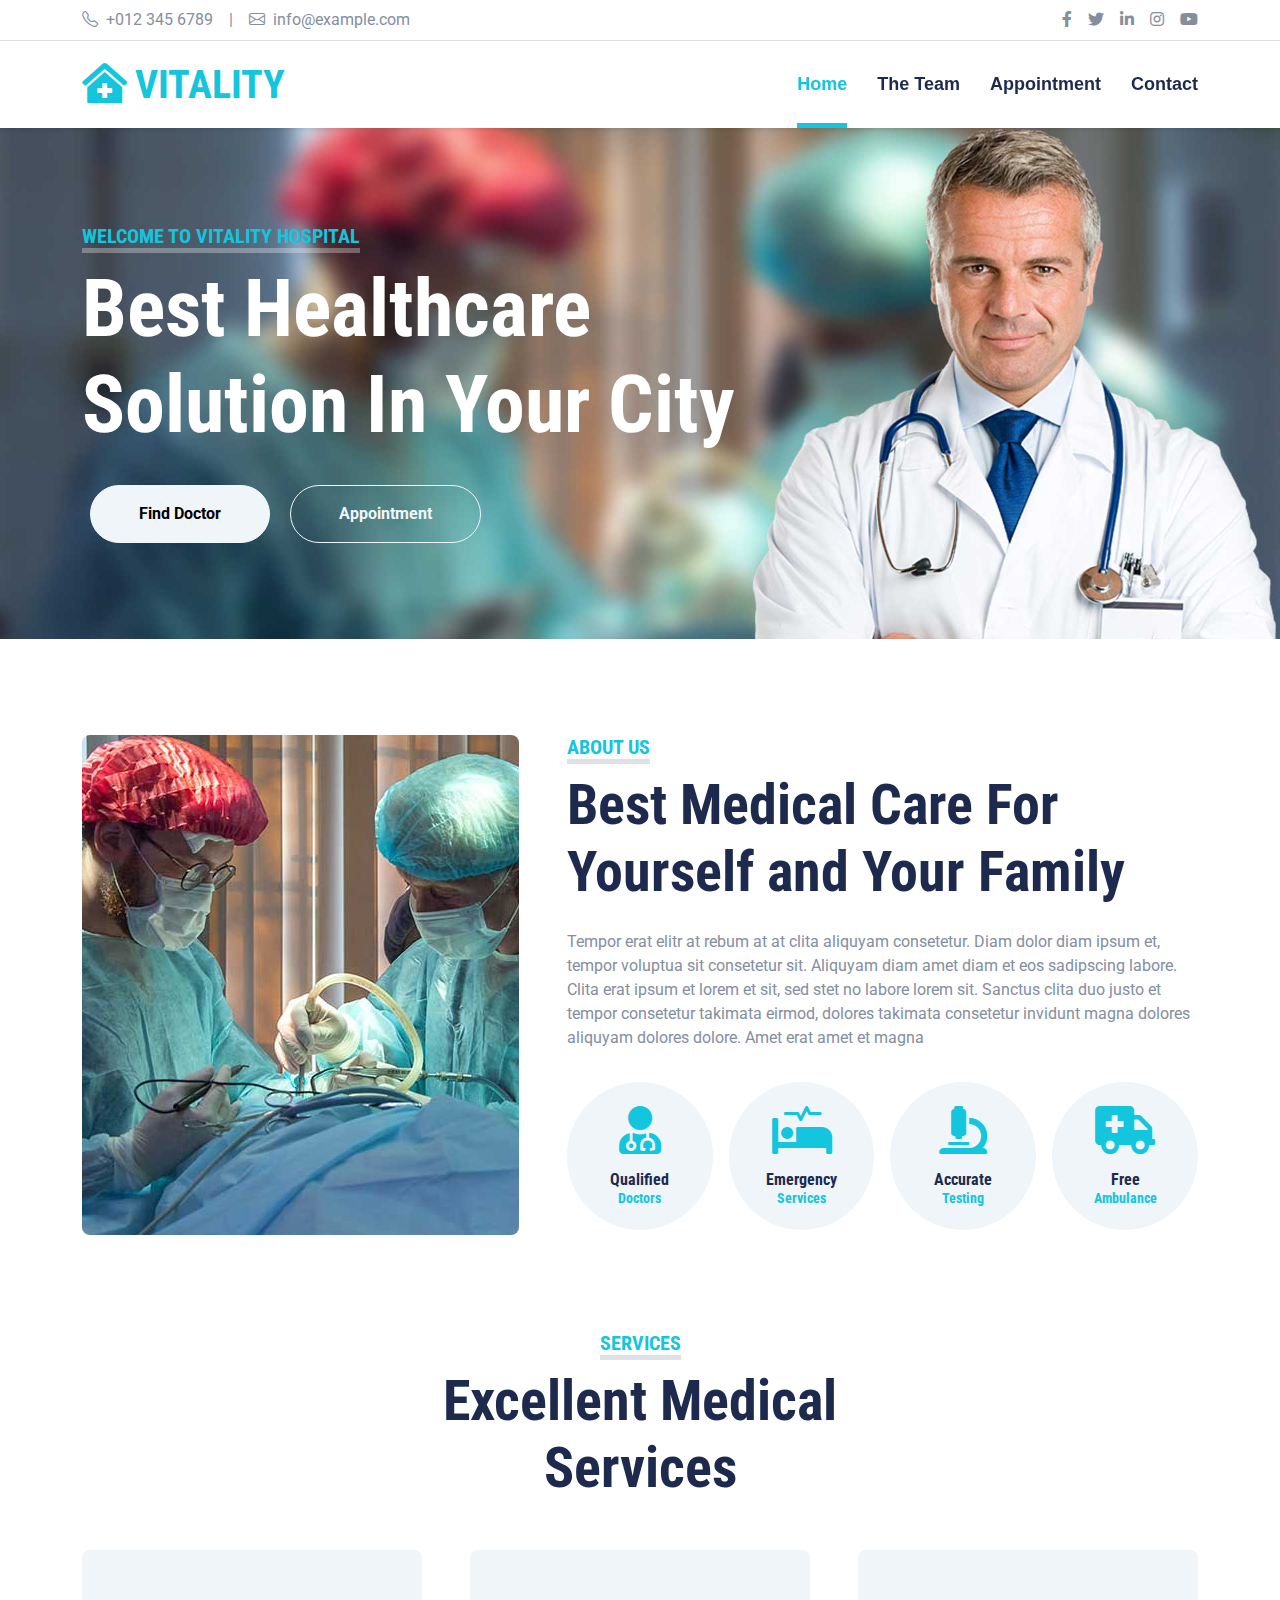
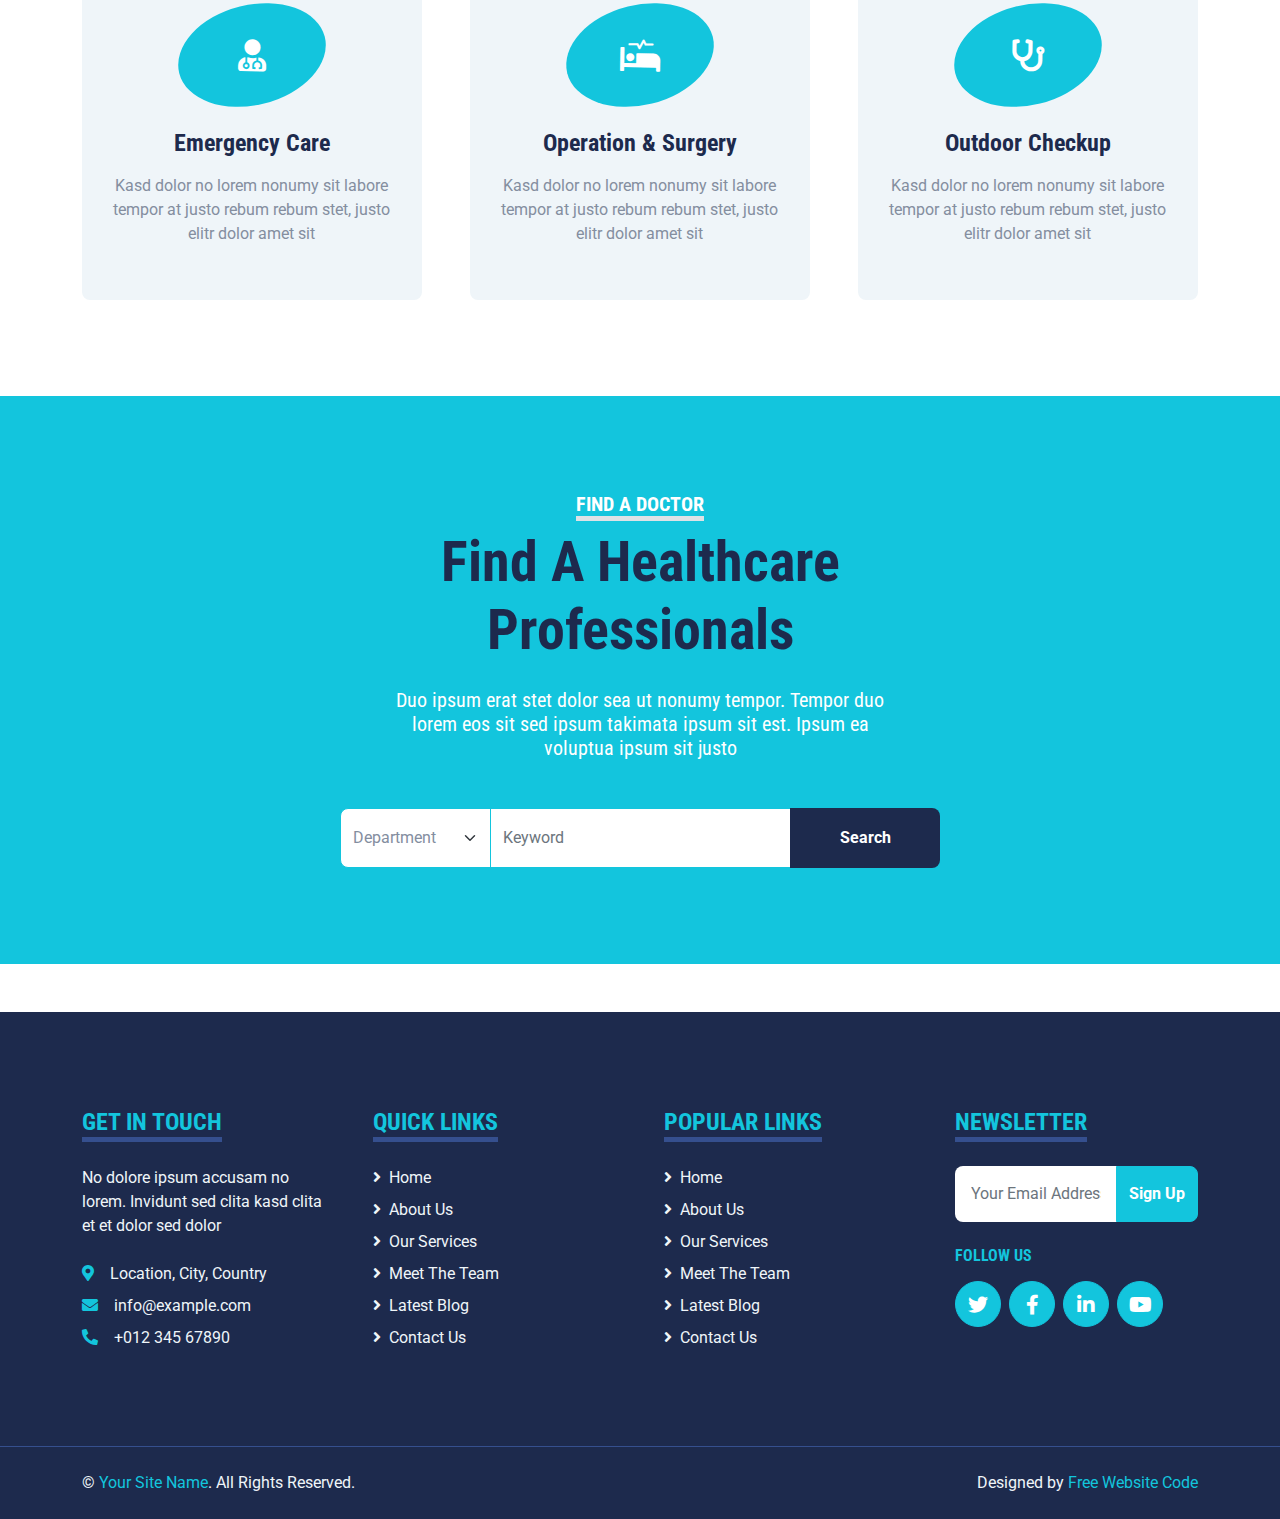
<file: hospital-website-template/index.html>
<!DOCTYPE html>
<html lang="en">

<head>
    <meta charset="utf-8">
    <title>MEDINOVA - Hospital Website Template</title>
    <meta content="width=device-width, initial-scale=1.0" name="viewport">
    <meta content="Free HTML Templates" name="keywords">
    <meta content="Free HTML Templates" name="description">

    <!-- Favicon -->
    <link href="img/favicon.ico" rel="icon">

    <!-- Google Web Fonts -->
    <link rel="preconnect" href="https://fonts.gstatic.com">
    <link href="https://fonts.googleapis.com/css2?family=Roboto+Condensed:wght@400;700&family=Roboto:wght@400;700&display=swap" rel="stylesheet">  

    <!-- Icon Font Stylesheet -->
    <link href="https://cdnjs.cloudflare.com/ajax/libs/font-awesome/5.15.0/css/all.min.css" rel="stylesheet">
    <link href="https://cdn.jsdelivr.net/npm/bootstrap-icons@1.4.1/font/bootstrap-icons.css" rel="stylesheet">

    <!-- Libraries Stylesheet -->
    <link href="lib/owlcarousel/assets/owl.carousel.min.css" rel="stylesheet">
    <link href="lib/tempusdominus/css/tempusdominus-bootstrap-4.min.css" rel="stylesheet" />

    <!-- Customized Bootstrap Stylesheet -->
    <link href="css/bootstrap.min.css" rel="stylesheet">

    <!-- Template Stylesheet -->
    <link href="css/style.css" rel="stylesheet">
</head>

<body>
    <!-- Topbar Start -->
    <div class="container-fluid py-2 border-bottom d-none d-lg-block">
        <div class="container">
            <div class="row">
                <div class="col-md-6 text-center text-lg-start mb-2 mb-lg-0">
                    <div class="d-inline-flex align-items-center">
                        <a class="text-decoration-none text-body pe-3" href=""><i class="bi bi-telephone me-2"></i>+012 345 6789</a>
                        <span class="text-body">|</span>
                        <a class="text-decoration-none text-body px-3" href=""><i class="bi bi-envelope me-2"></i>info@example.com</a>
                    </div>
                </div>
                <div class="col-md-6 text-center text-lg-end">
                    <div class="d-inline-flex align-items-center">
                        <a class="text-body px-2" href="https://facebook.com/freewebsitecode/">
                            <i class="fab fa-facebook-f"></i>
                        </a>
                        <a class="text-body px-2" href="https://freewebsitecode.com/">
                            <i class="fab fa-twitter"></i>
                        </a>
                        <a class="text-body px-2" href="https://freewebsitecode.com/">
                            <i class="fab fa-linkedin-in"></i>
                        </a>
                        <a class="text-body px-2" href="https://freewebsitecode.com/">
                            <i class="fab fa-instagram"></i>
                        </a>
                        <a class="text-body ps-2" href="https://youtube.com/freewebsitecode/">
                            <i class="fab fa-youtube"></i>
                        </a>
                    </div>
                </div>
            </div>
        </div>
    </div>
    <!-- Topbar End -->


    <!-- Navbar Start -->
    <div class="container-fluid sticky-top bg-white shadow-sm">
        <div class="container">
            <nav class="navbar navbar-expand-lg bg-white navbar-light py-3 py-lg-0">
                <a href="index.html" class="navbar-brand">
                    <h1 class="m-0 text-uppercase text-primary"><i class="fa fa-clinic-medical me-2"></i>Vitality</h1>
                </a>
                <button class="navbar-toggler" type="button" data-bs-toggle="collapse" data-bs-target="#navbarCollapse">
                    <span class="navbar-toggler-icon"></span>
                </button>
                <div class="collapse navbar-collapse" id="navbarCollapse">
                    <div class="navbar-nav ms-auto py-0">
                        <a href="index.html" class="nav-item nav-link active">Home</a>
                        <a href="team.html" class="nav-item nav-link">The Team</a>
                        <a href="appointment.html" class="nav-item nav-link">Appointment</a>
                        <a href="contact.html" class="nav-item nav-link">Contact</a>
                    </div>
                </div>
            </nav>
        </div>
    </div>
    <!-- Navbar End -->


    <!-- Hero Start -->
    <div class="container-fluid bg-primary py-5 mb-5 hero-header">
        <div class="container py-5">
            <div class="row justify-content-start">
                <div class="col-lg-8 text-center text-lg-start">
                    <h5 class="d-inline-block text-primary text-uppercase border-bottom border-5" style="border-color: rgba(256, 256, 256, .3) !important;">Welcome To Vitality Hospital</h5>
                    <h1 class="display-1 text-white mb-md-4">Best Healthcare Solution In Your City</h1>
                    <div class="pt-2">
                        <a href="team.html" class="btn btn-light rounded-pill py-md-3 px-md-5 mx-2">Find Doctor</a>
                        <a href="appointment.html" class="btn btn-outline-light rounded-pill py-md-3 px-md-5 mx-2">Appointment</a>
                    </div>
                </div>
            </div>
        </div>
    </div>
    <!-- Hero End -->


    <!-- About Start -->
    <div class="container-fluid py-5">
        <div class="container">
            <div class="row gx-5">
                <div class="col-lg-5 mb-5 mb-lg-0" style="min-height: 500px;">
                    <div class="position-relative h-100">
                        <img class="position-absolute w-100 h-100 rounded" src="img/about.jpg" style="object-fit: cover;">
                    </div>
                </div>
                <div class="col-lg-7">
                    <div class="mb-4">
                        <h5 class="d-inline-block text-primary text-uppercase border-bottom border-5">About Us</h5>
                        <h1 class="display-4">Best Medical Care For Yourself and Your Family</h1>
                    </div>
                    <p>Tempor erat elitr at rebum at at clita aliquyam consetetur. Diam dolor diam ipsum et, tempor voluptua sit consetetur sit. Aliquyam diam amet diam et eos sadipscing labore. Clita erat ipsum et lorem et sit, sed stet no labore lorem sit. Sanctus clita duo justo et tempor consetetur takimata eirmod, dolores takimata consetetur invidunt magna dolores aliquyam dolores dolore. Amet erat amet et magna</p>
                    <div class="row g-3 pt-3">
                        <div class="col-sm-3 col-6">
                            <div class="bg-light text-center rounded-circle py-4">
                                <i class="fa fa-3x fa-user-md text-primary mb-3"></i>
                                <h6 class="mb-0">Qualified<small class="d-block text-primary">Doctors</small></h6>
                            </div>
                        </div>
                        <div class="col-sm-3 col-6">
                            <div class="bg-light text-center rounded-circle py-4">
                                <i class="fa fa-3x fa-procedures text-primary mb-3"></i>
                                <h6 class="mb-0">Emergency<small class="d-block text-primary">Services</small></h6>
                            </div>
                        </div>
                        <div class="col-sm-3 col-6">
                            <div class="bg-light text-center rounded-circle py-4">
                                <i class="fa fa-3x fa-microscope text-primary mb-3"></i>
                                <h6 class="mb-0">Accurate<small class="d-block text-primary">Testing</small></h6>
                            </div>
                        </div>
                        <div class="col-sm-3 col-6">
                            <div class="bg-light text-center rounded-circle py-4">
                                <i class="fa fa-3x fa-ambulance text-primary mb-3"></i>
                                <h6 class="mb-0">Free<small class="d-block text-primary">Ambulance</small></h6>
                            </div>
                        </div>
                    </div>
                </div>
            </div>
        </div>
    </div>
    <!-- About End -->
    

    <!-- Services Start -->
    <div class="container-fluid py-5">
        <div class="container">
            <div class="text-center mx-auto mb-5" style="max-width: 500px;">
                <h5 class="d-inline-block text-primary text-uppercase border-bottom border-5">Services</h5>
                <h1 class="display-4">Excellent Medical Services</h1>
            </div>
            <div class="row g-5">
                <div class="col-lg-4 col-md-6">
                    <div class="service-item bg-light rounded d-flex flex-column align-items-center justify-content-center text-center">
                        <div class="service-icon mb-4">
                            <i class="fa fa-2x fa-user-md text-white"></i>
                        </div>
                        <h4 class="mb-3">Emergency Care</h4>
                        <p class="m-0">Kasd dolor no lorem nonumy sit labore tempor at justo rebum rebum stet, justo elitr dolor amet sit</p>
                        <a class="btn btn-lg btn-primary rounded-pill" href="">
                            <i class="bi bi-arrow-right"></i>
                        </a>
                    </div>
                </div>
                <div class="col-lg-4 col-md-6">
                    <div class="service-item bg-light rounded d-flex flex-column align-items-center justify-content-center text-center">
                        <div class="service-icon mb-4">
                            <i class="fa fa-2x fa-procedures text-white"></i>
                        </div>
                        <h4 class="mb-3">Operation & Surgery</h4>
                        <p class="m-0">Kasd dolor no lorem nonumy sit labore tempor at justo rebum rebum stet, justo elitr dolor amet sit</p>
                        <a class="btn btn-lg btn-primary rounded-pill" href="">
                            <i class="bi bi-arrow-right"></i>
                        </a>
                    </div>
                </div>
                <div class="col-lg-4 col-md-6">
                    <div class="service-item bg-light rounded d-flex flex-column align-items-center justify-content-center text-center">
                        <div class="service-icon mb-4">
                            <i class="fa fa-2x fa-stethoscope text-white"></i>
                        </div>
                        <h4 class="mb-3">Outdoor Checkup</h4>
                        <p class="m-0">Kasd dolor no lorem nonumy sit labore tempor at justo rebum rebum stet, justo elitr dolor amet sit</p>
                        <a class="btn btn-lg btn-primary rounded-pill" href="">
                            <i class="bi bi-arrow-right"></i>
                        </a>
                    </div>
                </div>
            </div>
        </div>
    </div>
    <!-- Services End -->



    <!-- Search Start -->
    <div class="container-fluid bg-primary my-5 py-5">
        <div class="container py-5">
            <div class="text-center mx-auto mb-5" style="max-width: 500px;">
                <h5 class="d-inline-block text-white text-uppercase border-bottom border-5">Find A Doctor</h5>
                <h1 class="display-4 mb-4">Find A Healthcare Professionals</h1>
                <h5 class="text-white fw-normal">Duo ipsum erat stet dolor sea ut nonumy tempor. Tempor duo lorem eos sit sed ipsum takimata ipsum sit est. Ipsum ea voluptua ipsum sit justo</h5>
            </div>
            <div class="mx-auto" style="width: 100%; max-width: 600px;">
                <div class="input-group">
                    <select class="form-select border-primary w-25" style="height: 60px;">
                        <option selected>Department</option>
                        <option value="1">Department 1</option>
                        <option value="2">Department 2</option>
                        <option value="3">Department 3</option>
                    </select>
                    <input type="text" class="form-control border-primary w-50" placeholder="Keyword">
                    <button class="btn btn-dark border-0 w-25">Search</button>
                </div>
            </div>
        </div>
    </div>
    <!-- Search End -->



    <!-- Footer Start -->
    <div class="container-fluid bg-dark text-light mt-5 py-5">
        <div class="container py-5">
            <div class="row g-5">
                <div class="col-lg-3 col-md-6">
                    <h4 class="d-inline-block text-primary text-uppercase border-bottom border-5 border-secondary mb-4">Get In Touch</h4>
                    <p class="mb-4">No dolore ipsum accusam no lorem. Invidunt sed clita kasd clita et et dolor sed dolor</p>
                    <p class="mb-2"><i class="fa fa-map-marker-alt text-primary me-3"></i>Location, City, Country</p>
                    <p class="mb-2"><i class="fa fa-envelope text-primary me-3"></i>info@example.com</p>
                    <p class="mb-0"><i class="fa fa-phone-alt text-primary me-3"></i>+012 345 67890</p>
                </div>
                <div class="col-lg-3 col-md-6">
                    <h4 class="d-inline-block text-primary text-uppercase border-bottom border-5 border-secondary mb-4">Quick Links</h4>
                    <div class="d-flex flex-column justify-content-start">
                        <a class="text-light mb-2" href="#"><i class="fa fa-angle-right me-2"></i>Home</a>
                        <a class="text-light mb-2" href="#"><i class="fa fa-angle-right me-2"></i>About Us</a>
                        <a class="text-light mb-2" href="#"><i class="fa fa-angle-right me-2"></i>Our Services</a>
                        <a class="text-light mb-2" href="#"><i class="fa fa-angle-right me-2"></i>Meet The Team</a>
                        <a class="text-light mb-2" href="#"><i class="fa fa-angle-right me-2"></i>Latest Blog</a>
                        <a class="text-light" href="#"><i class="fa fa-angle-right me-2"></i>Contact Us</a>
                    </div>
                </div>
                <div class="col-lg-3 col-md-6">
                    <h4 class="d-inline-block text-primary text-uppercase border-bottom border-5 border-secondary mb-4">Popular Links</h4>
                    <div class="d-flex flex-column justify-content-start">
                        <a class="text-light mb-2" href="#"><i class="fa fa-angle-right me-2"></i>Home</a>
                        <a class="text-light mb-2" href="#"><i class="fa fa-angle-right me-2"></i>About Us</a>
                        <a class="text-light mb-2" href="#"><i class="fa fa-angle-right me-2"></i>Our Services</a>
                        <a class="text-light mb-2" href="#"><i class="fa fa-angle-right me-2"></i>Meet The Team</a>
                        <a class="text-light mb-2" href="#"><i class="fa fa-angle-right me-2"></i>Latest Blog</a>
                        <a class="text-light" href="#"><i class="fa fa-angle-right me-2"></i>Contact Us</a>
                    </div>
                </div>
                <div class="col-lg-3 col-md-6">
                    <h4 class="d-inline-block text-primary text-uppercase border-bottom border-5 border-secondary mb-4">Newsletter</h4>
                    <form action="">
                        <div class="input-group">
                            <input type="text" class="form-control p-3 border-0" placeholder="Your Email Address">
                            <button class="btn btn-primary">Sign Up</button>
                        </div>
                    </form>
                    <h6 class="text-primary text-uppercase mt-4 mb-3">Follow Us</h6>
                    <div class="d-flex">
                        <a class="btn btn-lg btn-primary btn-lg-square rounded-circle me-2" href="https://freewebsitecode.com/"><i class="fab fa-twitter"></i></a>
                        <a class="btn btn-lg btn-primary btn-lg-square rounded-circle me-2" href="https://facebook.com/freewebsitecode/"><i class="fab fa-facebook-f"></i></a>
                        <a class="btn btn-lg btn-primary btn-lg-square rounded-circle me-2" href="https://freewebsitecode.com/"><i class="fab fa-linkedin-in"></i></a>
                        <a class="btn btn-lg btn-primary btn-lg-square rounded-circle" href="https://youtube.com/freewebsitecode/"><i class="fab fa-youtube"></i></a>
                    </div>
                </div>
            </div>
        </div>
    </div>
    <div class="container-fluid bg-dark text-light border-top border-secondary py-4">
        <div class="container">
            <div class="row g-5">
                <div class="col-md-6 text-center text-md-start">
                    <p class="mb-md-0">&copy; <a class="text-primary" href="#">Your Site Name</a>. All Rights Reserved.</p>
                </div>
                <div class="col-md-6 text-center text-md-end">
                    <p class="mb-0">Designed by <a class="text-primary" href="https://freewebsitecode.com">Free Website Code</a></p>
                </div>
            </div>
        </div>
    </div>
    <!-- Footer End -->


    <!-- Back to Top -->
    <a href="#" class="btn btn-lg btn-primary btn-lg-square back-to-top"><i class="bi bi-arrow-up"></i></a>


    <!-- JavaScript Libraries -->
    <script src="https://code.jquery.com/jquery-3.4.1.min.js"></script>
    <script src="https://cdn.jsdelivr.net/npm/bootstrap@5.0.0/dist/js/bootstrap.bundle.min.js"></script>
    <script src="lib/easing/easing.min.js"></script>
    <script src="lib/waypoints/waypoints.min.js"></script>
    <script src="lib/owlcarousel/owl.carousel.min.js"></script>
    <script src="lib/tempusdominus/js/moment.min.js"></script>
    <script src="lib/tempusdominus/js/moment-timezone.min.js"></script>
    <script src="lib/tempusdominus/js/tempusdominus-bootstrap-4.min.js"></script>

    <!-- Template Javascript -->
    <script src="js/main.js"></script>
</body>

</html>
</file>
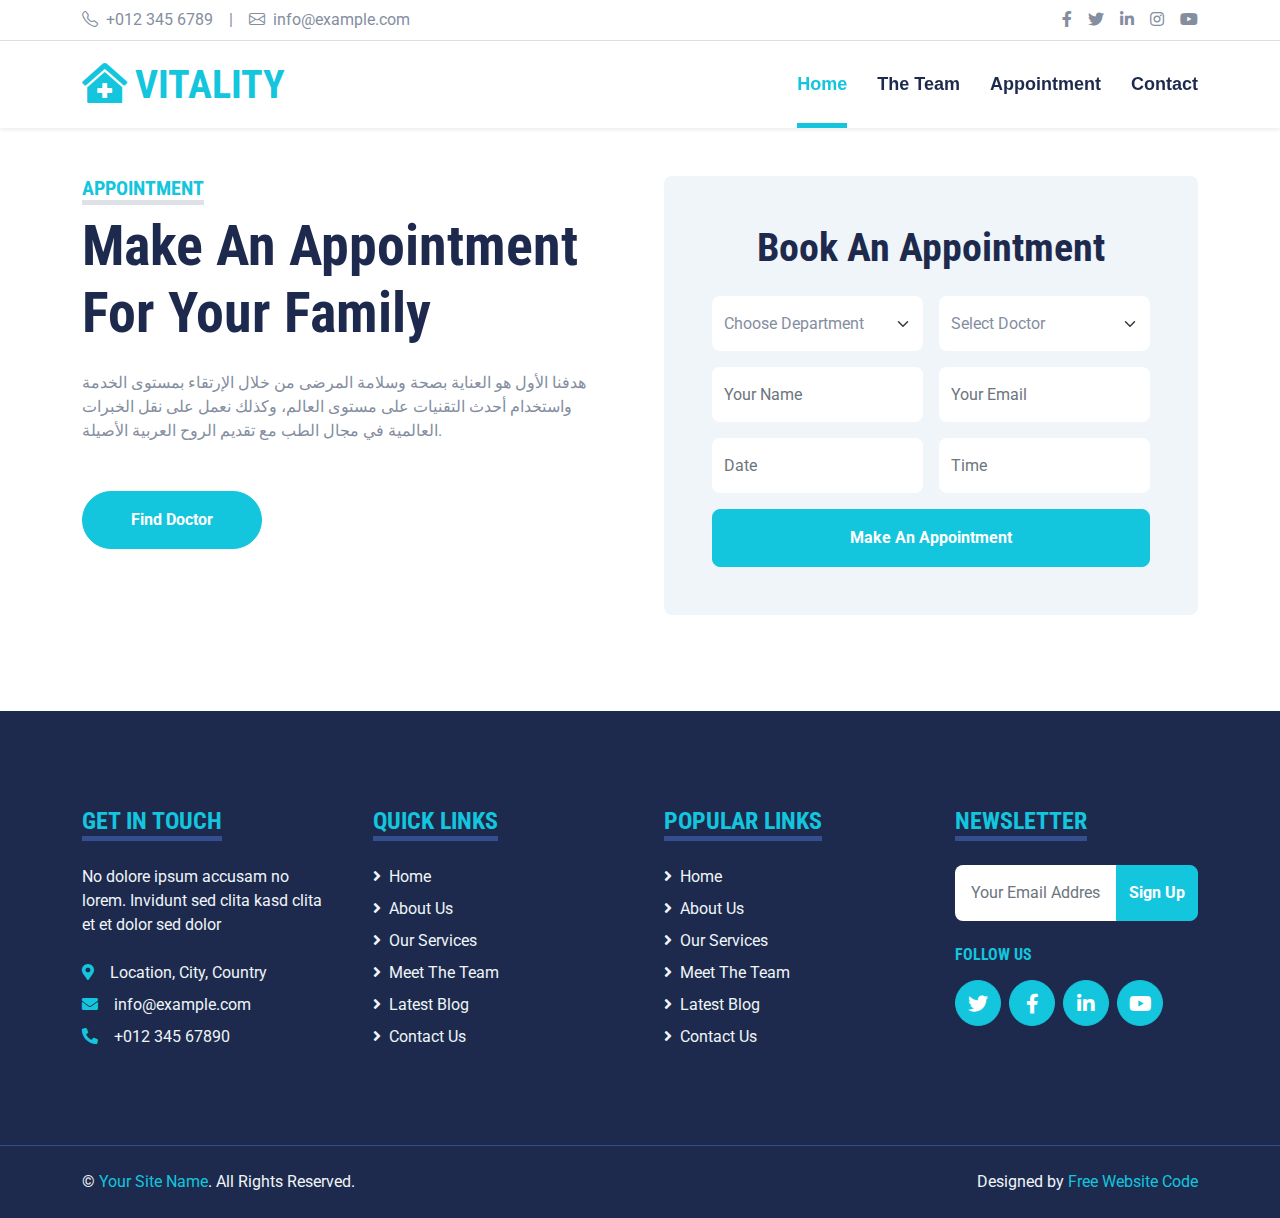
<file: hospital-website-template/appointment.html>
<!DOCTYPE html>
<html lang="en">

<head>
    <meta charset="utf-8">
    <title>MEDINOVA - Hospital Website Template</title>
    <meta content="width=device-width, initial-scale=1.0" name="viewport">
    <meta content="Free HTML Templates" name="keywords">
    <meta content="Free HTML Templates" name="description">

    <!-- Favicon -->
    <link href="img/favicon.ico" rel="icon">

    <!-- Google Web Fonts -->
    <link rel="preconnect" href="https://fonts.gstatic.com">
    <link href="https://fonts.googleapis.com/css2?family=Roboto+Condensed:wght@400;700&family=Roboto:wght@400;700&display=swap" rel="stylesheet">  

    <!-- Icon Font Stylesheet -->
    <link href="https://cdnjs.cloudflare.com/ajax/libs/font-awesome/5.15.0/css/all.min.css" rel="stylesheet">
    <link href="https://cdn.jsdelivr.net/npm/bootstrap-icons@1.4.1/font/bootstrap-icons.css" rel="stylesheet">

    <!-- Libraries Stylesheet -->
    <link href="lib/owlcarousel/assets/owl.carousel.min.css" rel="stylesheet">
    <link href="lib/tempusdominus/css/tempusdominus-bootstrap-4.min.css" rel="stylesheet" />

    <!-- Customized Bootstrap Stylesheet -->
    <link href="css/bootstrap.min.css" rel="stylesheet">

    <!-- Template Stylesheet -->
    <link href="css/style.css" rel="stylesheet">
</head>

<body>
    <!-- Topbar Start -->
    <div class="container-fluid py-2 border-bottom d-none d-lg-block">
        <div class="container">
            <div class="row">
                <div class="col-md-6 text-center text-lg-start mb-2 mb-lg-0">
                    <div class="d-inline-flex align-items-center">
                        <a class="text-decoration-none text-body pe-3" href=""><i class="bi bi-telephone me-2"></i>+012 345 6789</a>
                        <span class="text-body">|</span>
                        <a class="text-decoration-none text-body px-3" href=""><i class="bi bi-envelope me-2"></i>info@example.com</a>
                    </div>
                </div>
                <div class="col-md-6 text-center text-lg-end">
                    <div class="d-inline-flex align-items-center">
                        <a class="text-body px-2" href="https://facebook.com/freewebsitecode/">
                            <i class="fab fa-facebook-f"></i>
                        </a>
                        <a class="text-body px-2" href="https://freewebsitecode.com/">
                            <i class="fab fa-twitter"></i>
                        </a>
                        <a class="text-body px-2" href="https://freewebsitecode.com/">
                            <i class="fab fa-linkedin-in"></i>
                        </a>
                        <a class="text-body px-2" href="https://freewebsitecode.com/">
                            <i class="fab fa-instagram"></i>
                        </a>
                        <a class="text-body ps-2" href="https://youtube.com/freewebsitecode/">
                            <i class="fab fa-youtube"></i>
                        </a>
                    </div>
                </div>
            </div>
        </div>
    </div>
    <!-- Topbar End -->


    <!-- Navbar Start -->
    <div class="container-fluid sticky-top bg-white shadow-sm">
        <div class="container">
            <nav class="navbar navbar-expand-lg bg-white navbar-light py-3 py-lg-0">
                <a href="index.html" class="navbar-brand">
                    <h1 class="m-0 text-uppercase text-primary"><i class="fa fa-clinic-medical me-2"></i>Vitality</h1>
                </a>
                <button class="navbar-toggler" type="button" data-bs-toggle="collapse" data-bs-target="#navbarCollapse">
                    <span class="navbar-toggler-icon"></span>
                </button>
                <div class="collapse navbar-collapse" id="navbarCollapse">
                    <div class="navbar-nav ms-auto py-0">
                        <a href="index.html" class="nav-item nav-link active">Home</a>
                        <a href="team.html" class="nav-item nav-link">The Team</a>
                        <a href="appointment.html" class="nav-item nav-link">Appointment</a>
                        <a href="contact.html" class="nav-item nav-link">Contact</a>
                    </div>
                </div>
            </nav>
        </div>
    </div>
    <!-- Navbar End -->


    <!-- Appointment Start -->
    <div class="container-fluid py-5">
        <div class="container">
            <div class="row gx-5">
                <div class="col-lg-6 mb-5 mb-lg-0">
                    <div class="mb-4">
                        <h5 class="d-inline-block text-primary text-uppercase border-bottom border-5">Appointment</h5>
                        <h1 class="display-4">Make An Appointment For Your Family</h1>
                    </div>
                    <p class="mb-5">هدفنا الأول هو العناية بصحة وسلامة المرضى من خلال الإرتقاء بمستوى الخدمة واستخدام أحدث التقنيات على مستوى العالم، وكذلك نعمل على نقل الخبرات العالمية في مجال الطب مع تقديم الروح العربية الأصيلة.</p>
                    <a class="btn btn-primary rounded-pill py-3 px-5 me-3" href="team.html">Find Doctor</a>
                </div>
                <div class="col-lg-6">
                    <div class="bg-light text-center rounded p-5">
                        <h1 class="mb-4">Book An Appointment</h1>
                        <form>
                            <div class="row g-3">
                                <div class="col-12 col-sm-6">
                                    <select class="form-select bg-white border-0" style="height: 55px;">
                                        <option selected>Choose Department</option>
                                        <option value="1">Department 1</option>
                                        <option value="2">Department 2</option>
                                        <option value="3">Department 3</option>
                                    </select>
                                </div>
                                <div class="col-12 col-sm-6">
                                    <select class="form-select bg-white border-0" style="height: 55px;">
                                        <option selected>Select Doctor</option>
                                        <option value="1">Doctor 1</option>
                                        <option value="2">Doctor 2</option>
                                        <option value="3">Doctor 3</option>
                                    </select>
                                </div>
                                <div class="col-12 col-sm-6">
                                    <input type="text" class="form-control bg-white border-0" placeholder="Your Name" style="height: 55px;">
                                </div>
                                <div class="col-12 col-sm-6">
                                    <input type="email" class="form-control bg-white border-0" placeholder="Your Email" style="height: 55px;">
                                </div>
                                <div class="col-12 col-sm-6">
                                    <div class="date" id="date" data-target-input="nearest">
                                        <input type="text"
                                            class="form-control bg-white border-0 datetimepicker-input"
                                            placeholder="Date" data-target="#date" data-toggle="datetimepicker" style="height: 55px;">
                                    </div>
                                </div>
                                <div class="col-12 col-sm-6">
                                    <div class="time" id="time" data-target-input="nearest">
                                        <input type="text"
                                            class="form-control bg-white border-0 datetimepicker-input"
                                            placeholder="Time" data-target="#time" data-toggle="datetimepicker" style="height: 55px;">
                                    </div>
                                </div>
                                <div class="col-12">
                                    <button class="btn btn-primary w-100 py-3" type="submit">Make An Appointment</button>
                                </div>
                            </div>
                        </form>
                    </div>
                </div>
            </div>
        </div>
    </div>
    <!-- Appointment End -->


    <!-- Footer Start -->
    <div class="container-fluid bg-dark text-light mt-5 py-5">
        <div class="container py-5">
            <div class="row g-5">
                <div class="col-lg-3 col-md-6">
                    <h4 class="d-inline-block text-primary text-uppercase border-bottom border-5 border-secondary mb-4">Get In Touch</h4>
                    <p class="mb-4">No dolore ipsum accusam no lorem. Invidunt sed clita kasd clita et et dolor sed dolor</p>
                    <p class="mb-2"><i class="fa fa-map-marker-alt text-primary me-3"></i>Location, City, Country</p>
                    <p class="mb-2"><i class="fa fa-envelope text-primary me-3"></i>info@example.com</p>
                    <p class="mb-0"><i class="fa fa-phone-alt text-primary me-3"></i>+012 345 67890</p>
                </div>
                <div class="col-lg-3 col-md-6">
                    <h4 class="d-inline-block text-primary text-uppercase border-bottom border-5 border-secondary mb-4">Quick Links</h4>
                    <div class="d-flex flex-column justify-content-start">
                        <a class="text-light mb-2" href="#"><i class="fa fa-angle-right me-2"></i>Home</a>
                        <a class="text-light mb-2" href="#"><i class="fa fa-angle-right me-2"></i>About Us</a>
                        <a class="text-light mb-2" href="#"><i class="fa fa-angle-right me-2"></i>Our Services</a>
                        <a class="text-light mb-2" href="#"><i class="fa fa-angle-right me-2"></i>Meet The Team</a>
                        <a class="text-light mb-2" href="#"><i class="fa fa-angle-right me-2"></i>Latest Blog</a>
                        <a class="text-light" href="#"><i class="fa fa-angle-right me-2"></i>Contact Us</a>
                    </div>
                </div>
                <div class="col-lg-3 col-md-6">
                    <h4 class="d-inline-block text-primary text-uppercase border-bottom border-5 border-secondary mb-4">Popular Links</h4>
                    <div class="d-flex flex-column justify-content-start">
                        <a class="text-light mb-2" href="#"><i class="fa fa-angle-right me-2"></i>Home</a>
                        <a class="text-light mb-2" href="#"><i class="fa fa-angle-right me-2"></i>About Us</a>
                        <a class="text-light mb-2" href="#"><i class="fa fa-angle-right me-2"></i>Our Services</a>
                        <a class="text-light mb-2" href="#"><i class="fa fa-angle-right me-2"></i>Meet The Team</a>
                        <a class="text-light mb-2" href="#"><i class="fa fa-angle-right me-2"></i>Latest Blog</a>
                        <a class="text-light" href="#"><i class="fa fa-angle-right me-2"></i>Contact Us</a>
                    </div>
                </div>
                <div class="col-lg-3 col-md-6">
                    <h4 class="d-inline-block text-primary text-uppercase border-bottom border-5 border-secondary mb-4">Newsletter</h4>
                    <form action="">
                        <div class="input-group">
                            <input type="text" class="form-control p-3 border-0" placeholder="Your Email Address">
                            <button class="btn btn-primary">Sign Up</button>
                        </div>
                    </form>
                    <h6 class="text-primary text-uppercase mt-4 mb-3">Follow Us</h6>
                    <div class="d-flex">
                        <a class="btn btn-lg btn-primary btn-lg-square rounded-circle me-2" href="https://freewebsitecode.com/"><i class="fab fa-twitter"></i></a>
                        <a class="btn btn-lg btn-primary btn-lg-square rounded-circle me-2" href="https://facebook.com/freewebsitecode/"><i class="fab fa-facebook-f"></i></a>
                        <a class="btn btn-lg btn-primary btn-lg-square rounded-circle me-2" href="https://freewebsitecode.com/"><i class="fab fa-linkedin-in"></i></a>
                        <a class="btn btn-lg btn-primary btn-lg-square rounded-circle" href="https://youtube.com/freewebsitecode/"><i class="fab fa-youtube"></i></a>
                    </div>
                </div>
            </div>
        </div>
    </div>
    <div class="container-fluid bg-dark text-light border-top border-secondary py-4">
        <div class="container">
            <div class="row g-5">
                <div class="col-md-6 text-center text-md-start">
                    <p class="mb-md-0">&copy; <a class="text-primary" href="#">Your Site Name</a>. All Rights Reserved.</p>
                </div>
                <div class="col-md-6 text-center text-md-end">
                    <p class="mb-0">Designed by <a class="text-primary" href="https://freewebsitecode.com">Free Website Code</a></p>
                </div>
            </div>
        </div>
    </div>
    <!-- Footer End -->


    <!-- Back to Top -->
    <a href="#" class="btn btn-lg btn-primary btn-lg-square back-to-top"><i class="bi bi-arrow-up"></i></a>


    <!-- JavaScript Libraries -->
    <script src="https://code.jquery.com/jquery-3.4.1.min.js"></script>
    <script src="https://cdn.jsdelivr.net/npm/bootstrap@5.0.0/dist/js/bootstrap.bundle.min.js"></script>
    <script src="lib/easing/easing.min.js"></script>
    <script src="lib/waypoints/waypoints.min.js"></script>
    <script src="lib/owlcarousel/owl.carousel.min.js"></script>
    <script src="lib/tempusdominus/js/moment.min.js"></script>
    <script src="lib/tempusdominus/js/moment-timezone.min.js"></script>
    <script src="lib/tempusdominus/js/tempusdominus-bootstrap-4.min.js"></script>

    <!-- Template Javascript -->
    <script src="js/main.js"></script>
</body>

</html>
</file>
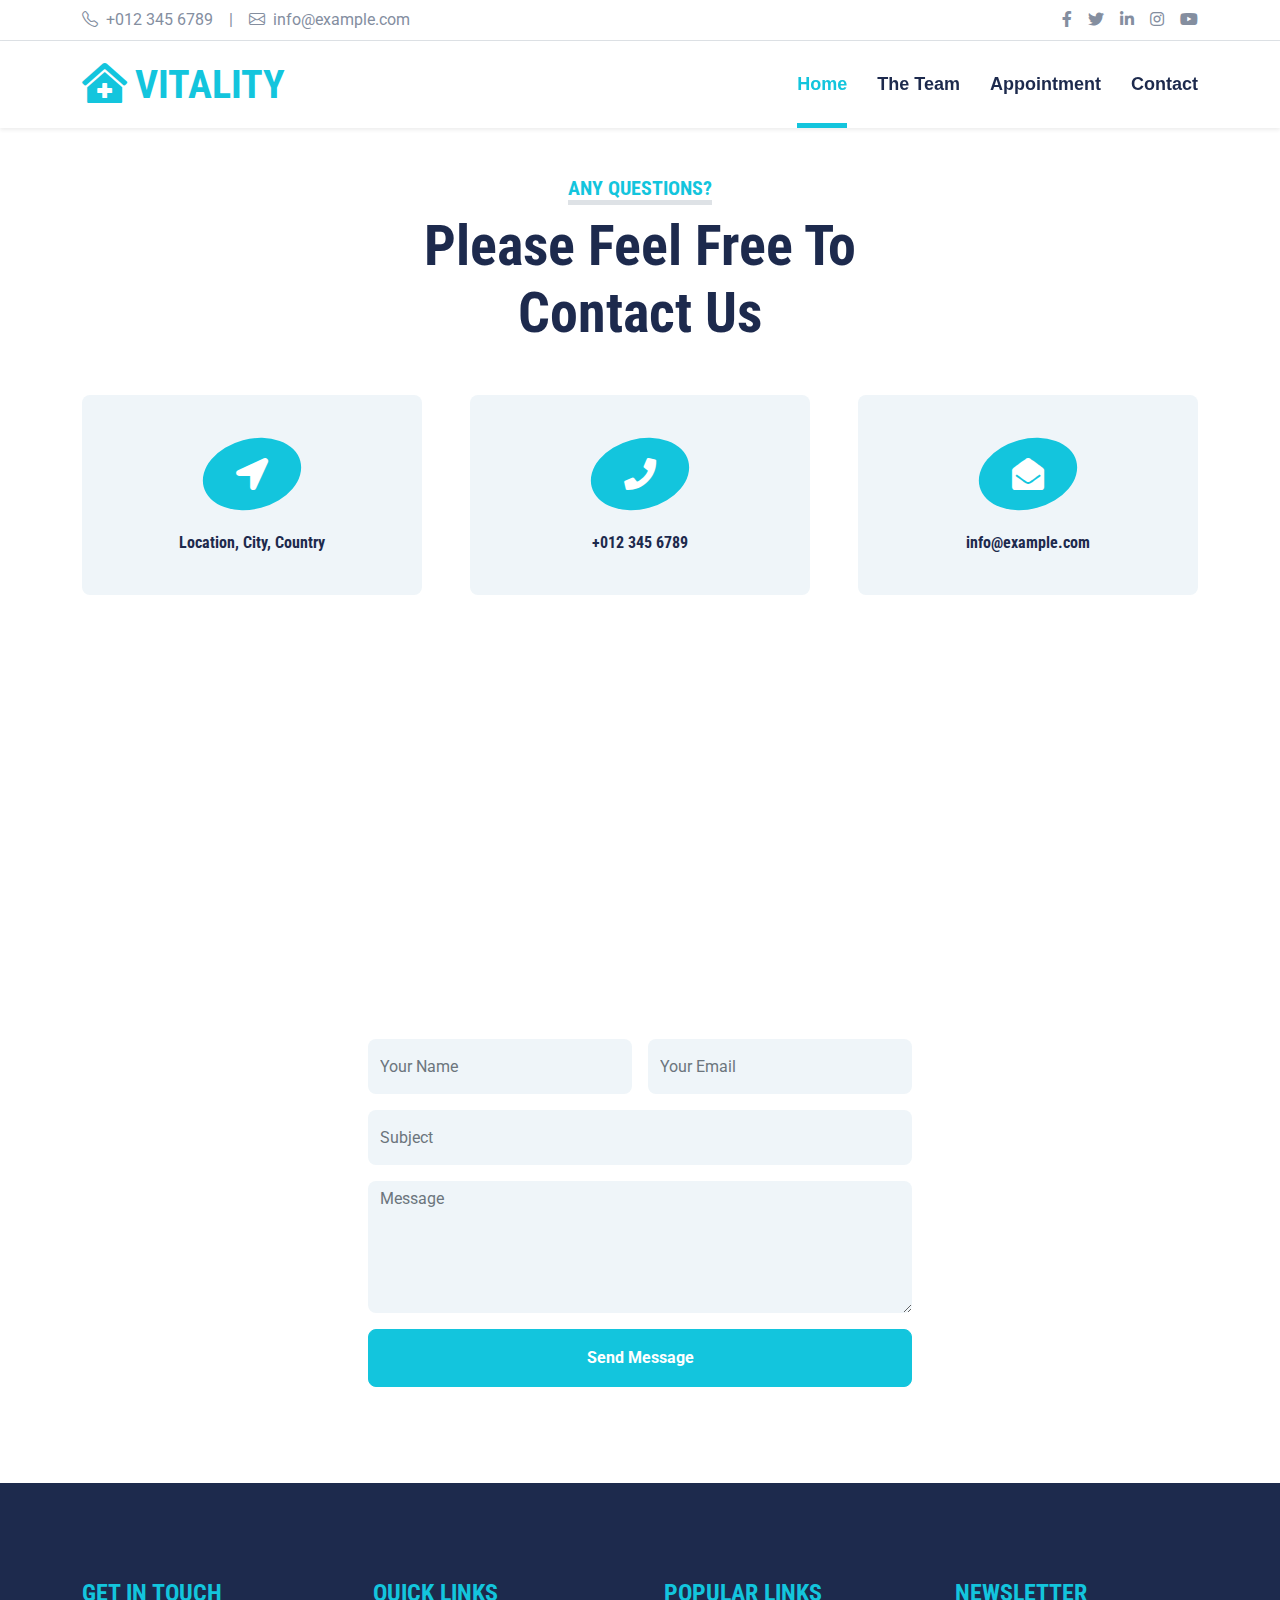
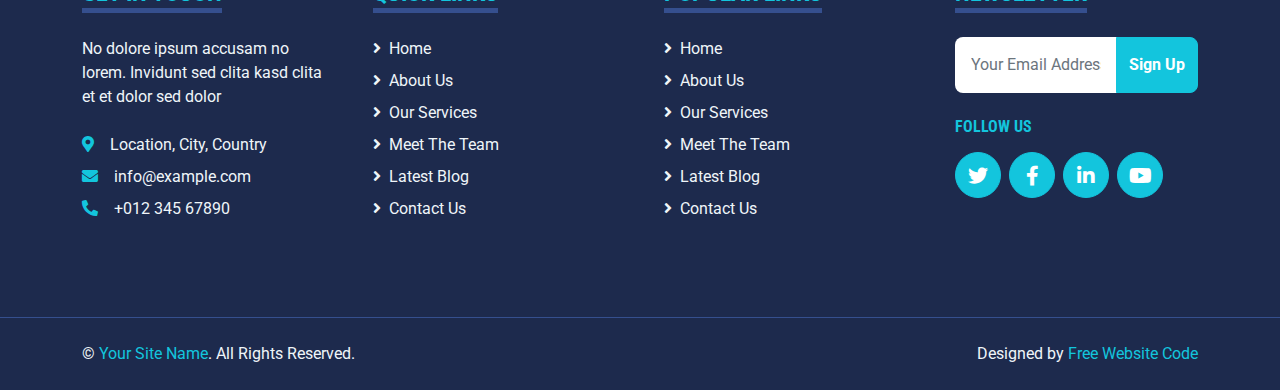
<file: hospital-website-template/contact.html>
<!DOCTYPE html>
<html lang="en">

<head>
    <meta charset="utf-8">
    <title>MEDINOVA - Hospital Website Template</title>
    <meta content="width=device-width, initial-scale=1.0" name="viewport">
    <meta content="Free HTML Templates" name="keywords">
    <meta content="Free HTML Templates" name="description">

    <!-- Favicon -->
    <link href="img/favicon.ico" rel="icon">

    <!-- Google Web Fonts -->
    <link rel="preconnect" href="https://fonts.gstatic.com">
    <link href="https://fonts.googleapis.com/css2?family=Roboto+Condensed:wght@400;700&family=Roboto:wght@400;700&display=swap" rel="stylesheet">  

    <!-- Icon Font Stylesheet -->
    <link href="https://cdnjs.cloudflare.com/ajax/libs/font-awesome/5.15.0/css/all.min.css" rel="stylesheet">
    <link href="https://cdn.jsdelivr.net/npm/bootstrap-icons@1.4.1/font/bootstrap-icons.css" rel="stylesheet">

    <!-- Libraries Stylesheet -->
    <link href="lib/owlcarousel/assets/owl.carousel.min.css" rel="stylesheet">
    <link href="lib/tempusdominus/css/tempusdominus-bootstrap-4.min.css" rel="stylesheet" />

    <!-- Customized Bootstrap Stylesheet -->
    <link href="css/bootstrap.min.css" rel="stylesheet">

    <!-- Template Stylesheet -->
    <link href="css/style.css" rel="stylesheet">
</head>

<body>
    <!-- Topbar Start -->
    <div class="container-fluid py-2 border-bottom d-none d-lg-block">
        <div class="container">
            <div class="row">
                <div class="col-md-6 text-center text-lg-start mb-2 mb-lg-0">
                    <div class="d-inline-flex align-items-center">
                        <a class="text-decoration-none text-body pe-3" href=""><i class="bi bi-telephone me-2"></i>+012 345 6789</a>
                        <span class="text-body">|</span>
                        <a class="text-decoration-none text-body px-3" href=""><i class="bi bi-envelope me-2"></i>info@example.com</a>
                    </div>
                </div>
                <div class="col-md-6 text-center text-lg-end">
                    <div class="d-inline-flex align-items-center">
                        <a class="text-body px-2" href="https://facebook.com/freewebsitecode/">
                            <i class="fab fa-facebook-f"></i>
                        </a>
                        <a class="text-body px-2" href="https://freewebsitecode.com/">
                            <i class="fab fa-twitter"></i>
                        </a>
                        <a class="text-body px-2" href="https://freewebsitecode.com/">
                            <i class="fab fa-linkedin-in"></i>
                        </a>
                        <a class="text-body px-2" href="https://freewebsitecode.com/">
                            <i class="fab fa-instagram"></i>
                        </a>
                        <a class="text-body ps-2" href="https://youtube.com/freewebsitecode/">
                            <i class="fab fa-youtube"></i>
                        </a>
                    </div>
                </div>
            </div>
        </div>
    </div>
    <!-- Topbar End -->


    <!-- Navbar Start -->
    <div class="container-fluid sticky-top bg-white shadow-sm">
        <div class="container">
            <nav class="navbar navbar-expand-lg bg-white navbar-light py-3 py-lg-0">
                <a href="index.html" class="navbar-brand">
                    <h1 class="m-0 text-uppercase text-primary"><i class="fa fa-clinic-medical me-2"></i>Vitality</h1>
                </a>
                <button class="navbar-toggler" type="button" data-bs-toggle="collapse" data-bs-target="#navbarCollapse">
                    <span class="navbar-toggler-icon"></span>
                </button>
                <div class="collapse navbar-collapse" id="navbarCollapse">
                    <div class="navbar-nav ms-auto py-0">
                        <a href="index.html" class="nav-item nav-link active">Home</a>
                        <a href="team.html" class="nav-item nav-link">The Team</a>
                        <a href="appointment.html" class="nav-item nav-link">Appointment</a>
                        <a href="contact.html" class="nav-item nav-link">Contact</a>
                    </div>
                </div>
            </nav>
        </div>
    </div>
    <!-- Navbar End -->


    <!-- Contact Start -->
    <div class="container-fluid pt-5">
        <div class="container">
            <div class="text-center mx-auto mb-5" style="max-width: 500px;">
                <h5 class="d-inline-block text-primary text-uppercase border-bottom border-5">Any Questions?</h5>
                <h1 class="display-4">Please Feel Free To Contact Us</h1>
            </div>
            <div class="row g-5 mb-5">
                <div class="col-lg-4">
                    <div class="bg-light rounded d-flex flex-column align-items-center justify-content-center text-center" style="height: 200px;">
                        <div class="d-flex align-items-center justify-content-center bg-primary rounded-circle mb-4" style="width: 100px; height: 70px; transform: rotate(-15deg);">
                            <i class="fa fa-2x fa-location-arrow text-white" style="transform: rotate(15deg);"></i>
                        </div>
                        <h6 class="mb-0">Location, City, Country</h6>
                    </div>
                </div>
                <div class="col-lg-4">
                    <div class="bg-light rounded d-flex flex-column align-items-center justify-content-center text-center" style="height: 200px;">
                        <div class="d-flex align-items-center justify-content-center bg-primary rounded-circle mb-4" style="width: 100px; height: 70px; transform: rotate(-15deg);">
                            <i class="fa fa-2x fa-phone text-white" style="transform: rotate(15deg);"></i>
                        </div>
                        <h6 class="mb-0">+012 345 6789</h6>
                    </div>
                </div>
                <div class="col-lg-4">
                    <div class="bg-light rounded d-flex flex-column align-items-center justify-content-center text-center" style="height: 200px;">
                        <div class="d-flex align-items-center justify-content-center bg-primary rounded-circle mb-4" style="width: 100px; height: 70px; transform: rotate(-15deg);">
                            <i class="fa fa-2x fa-envelope-open text-white" style="transform: rotate(15deg);"></i>
                        </div>
                        <h6 class="mb-0">info@example.com</h6>
                    </div>
                </div>
            </div>
            <div class="row">
                <div class="col-12" style="height: 500px;">
                    <div class="position-relative h-100">
                        <iframe class="position-relative w-100 h-100"
                            src="https://www.google.com/maps/embed?pb=!1m18!1m12!1m3!1d3001156.4288297426!2d-78.01371936852176!3d42.72876761954724!2m3!1f0!2f0!3f0!3m2!1i1024!2i768!4f13.1!3m3!1m2!1s0x4ccc4bf0f123a5a9%3A0xddcfc6c1de189567!2sNew%20York%2C%20USA!5e0!3m2!1sen!2sbd!4v1603794290143!5m2!1sen!2sbd"
                            frameborder="0" style="border:0;" allowfullscreen="" aria-hidden="false"
                            tabindex="0"></iframe>
                    </div>
                </div>
            </div>
            <div class="row justify-content-center position-relative" style="margin-top: -200px; z-index: 1;">
                <div class="col-lg-8">
                    <div class="bg-white rounded p-5 m-5 mb-0">
                        <form>
                            <div class="row g-3">
                                <div class="col-12 col-sm-6">
                                    <input type="text" class="form-control bg-light border-0" placeholder="Your Name" style="height: 55px;">
                                </div>
                                <div class="col-12 col-sm-6">
                                    <input type="email" class="form-control bg-light border-0" placeholder="Your Email" style="height: 55px;">
                                </div>
                                <div class="col-12">
                                    <input type="text" class="form-control bg-light border-0" placeholder="Subject" style="height: 55px;">
                                </div>
                                <div class="col-12">
                                    <textarea class="form-control bg-light border-0" rows="5" placeholder="Message"></textarea>
                                </div>
                                <div class="col-12">
                                    <button class="btn btn-primary w-100 py-3" type="submit">Send Message</button>
                                </div>
                            </div>
                        </form>
                    </div>
                </div>
            </div>
        </div>
    </div>
    <!-- Contact End -->


    <!-- Footer Start -->
    <div class="container-fluid bg-dark text-light mt-5 py-5">
        <div class="container py-5">
            <div class="row g-5">
                <div class="col-lg-3 col-md-6">
                    <h4 class="d-inline-block text-primary text-uppercase border-bottom border-5 border-secondary mb-4">Get In Touch</h4>
                    <p class="mb-4">No dolore ipsum accusam no lorem. Invidunt sed clita kasd clita et et dolor sed dolor</p>
                    <p class="mb-2"><i class="fa fa-map-marker-alt text-primary me-3"></i>Location, City, Country</p>
                    <p class="mb-2"><i class="fa fa-envelope text-primary me-3"></i>info@example.com</p>
                    <p class="mb-0"><i class="fa fa-phone-alt text-primary me-3"></i>+012 345 67890</p>
                </div>
                <div class="col-lg-3 col-md-6">
                    <h4 class="d-inline-block text-primary text-uppercase border-bottom border-5 border-secondary mb-4">Quick Links</h4>
                    <div class="d-flex flex-column justify-content-start">
                        <a class="text-light mb-2" href="#"><i class="fa fa-angle-right me-2"></i>Home</a>
                        <a class="text-light mb-2" href="#"><i class="fa fa-angle-right me-2"></i>About Us</a>
                        <a class="text-light mb-2" href="#"><i class="fa fa-angle-right me-2"></i>Our Services</a>
                        <a class="text-light mb-2" href="#"><i class="fa fa-angle-right me-2"></i>Meet The Team</a>
                        <a class="text-light mb-2" href="#"><i class="fa fa-angle-right me-2"></i>Latest Blog</a>
                        <a class="text-light" href="#"><i class="fa fa-angle-right me-2"></i>Contact Us</a>
                    </div>
                </div>
                <div class="col-lg-3 col-md-6">
                    <h4 class="d-inline-block text-primary text-uppercase border-bottom border-5 border-secondary mb-4">Popular Links</h4>
                    <div class="d-flex flex-column justify-content-start">
                        <a class="text-light mb-2" href="#"><i class="fa fa-angle-right me-2"></i>Home</a>
                        <a class="text-light mb-2" href="#"><i class="fa fa-angle-right me-2"></i>About Us</a>
                        <a class="text-light mb-2" href="#"><i class="fa fa-angle-right me-2"></i>Our Services</a>
                        <a class="text-light mb-2" href="#"><i class="fa fa-angle-right me-2"></i>Meet The Team</a>
                        <a class="text-light mb-2" href="#"><i class="fa fa-angle-right me-2"></i>Latest Blog</a>
                        <a class="text-light" href="#"><i class="fa fa-angle-right me-2"></i>Contact Us</a>
                    </div>
                </div>
                <div class="col-lg-3 col-md-6">
                    <h4 class="d-inline-block text-primary text-uppercase border-bottom border-5 border-secondary mb-4">Newsletter</h4>
                    <form action="">
                        <div class="input-group">
                            <input type="text" class="form-control p-3 border-0" placeholder="Your Email Address">
                            <button class="btn btn-primary">Sign Up</button>
                        </div>
                    </form>
                    <h6 class="text-primary text-uppercase mt-4 mb-3">Follow Us</h6>
                    <div class="d-flex">
                        <a class="btn btn-lg btn-primary btn-lg-square rounded-circle me-2" href="https://freewebsitecode.com/"><i class="fab fa-twitter"></i></a>
                        <a class="btn btn-lg btn-primary btn-lg-square rounded-circle me-2" href="https://facebook.com/freewebsitecode/"><i class="fab fa-facebook-f"></i></a>
                        <a class="btn btn-lg btn-primary btn-lg-square rounded-circle me-2" href="https://freewebsitecode.com/"><i class="fab fa-linkedin-in"></i></a>
                        <a class="btn btn-lg btn-primary btn-lg-square rounded-circle" href="https://youtube.com/freewebsitecode/"><i class="fab fa-youtube"></i></a>
                    </div>
                </div>
            </div>
        </div>
    </div>
    <div class="container-fluid bg-dark text-light border-top border-secondary py-4">
        <div class="container">
            <div class="row g-5">
                <div class="col-md-6 text-center text-md-start">
                    <p class="mb-md-0">&copy; <a class="text-primary" href="#">Your Site Name</a>. All Rights Reserved.</p>
                </div>
                <div class="col-md-6 text-center text-md-end">
                    <p class="mb-0">Designed by <a class="text-primary" href="https://freewebsitecode.com">Free Website Code</a></p>
                </div>
            </div>
        </div>
    </div>
    <!-- Footer End -->


    <!-- Back to Top -->
    <a href="#" class="btn btn-lg btn-primary btn-lg-square back-to-top"><i class="bi bi-arrow-up"></i></a>


    <!-- JavaScript Libraries -->
    <script src="https://code.jquery.com/jquery-3.4.1.min.js"></script>
    <script src="https://cdn.jsdelivr.net/npm/bootstrap@5.0.0/dist/js/bootstrap.bundle.min.js"></script>
    <script src="lib/easing/easing.min.js"></script>
    <script src="lib/waypoints/waypoints.min.js"></script>
    <script src="lib/owlcarousel/owl.carousel.min.js"></script>
    <script src="lib/tempusdominus/js/moment.min.js"></script>
    <script src="lib/tempusdominus/js/moment-timezone.min.js"></script>
    <script src="lib/tempusdominus/js/tempusdominus-bootstrap-4.min.js"></script>

    <!-- Template Javascript -->
    <script src="js/main.js"></script>
</body>

</html>
</file>
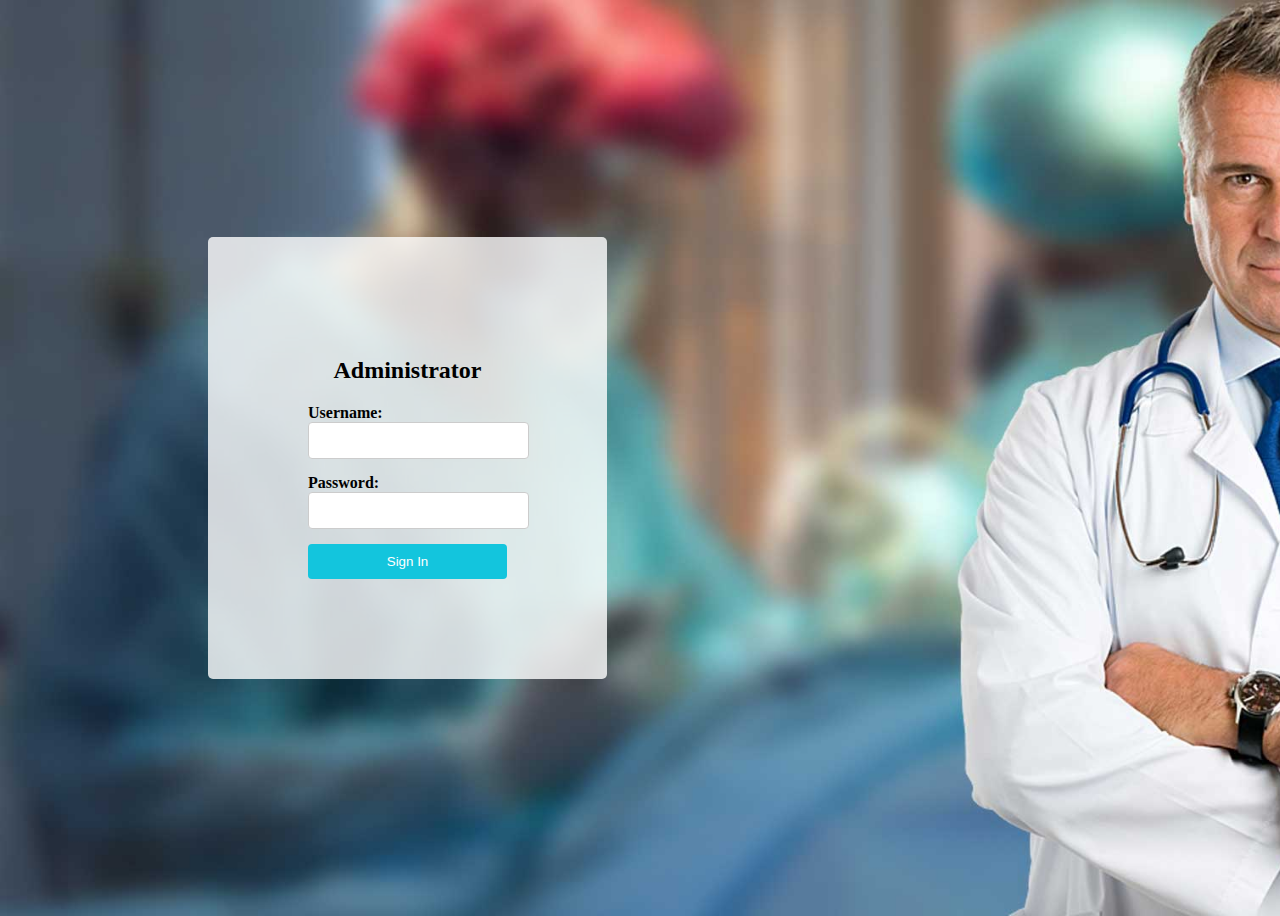
<file: hospital-website-template/sign.html>
<!DOCTYPE html>
<html>
<head>
  <title>sign in</title>
  <link rel="stylesheet" type="text/css" href="css/sign.css">
</head>
<body>
  <div class="container-fluid bg-primary py-5 mb-5 hero">
  <div class="container">
    <h2>Administrator</h2>
    <form action="signin.php" method="POST">
      <div class="form-group">
        <label for="username">Username:</label>
        <input type="text" id="username" name="username" required>
      </div>
      <div class="form-group">
        <label for="password">Password:</label>
        <input type="password" id="password" name="password" required>
      </div>
      <button type="submit">Sign In</button>
    </form>
  </div>
  </div>
</body>
</html>
</file>
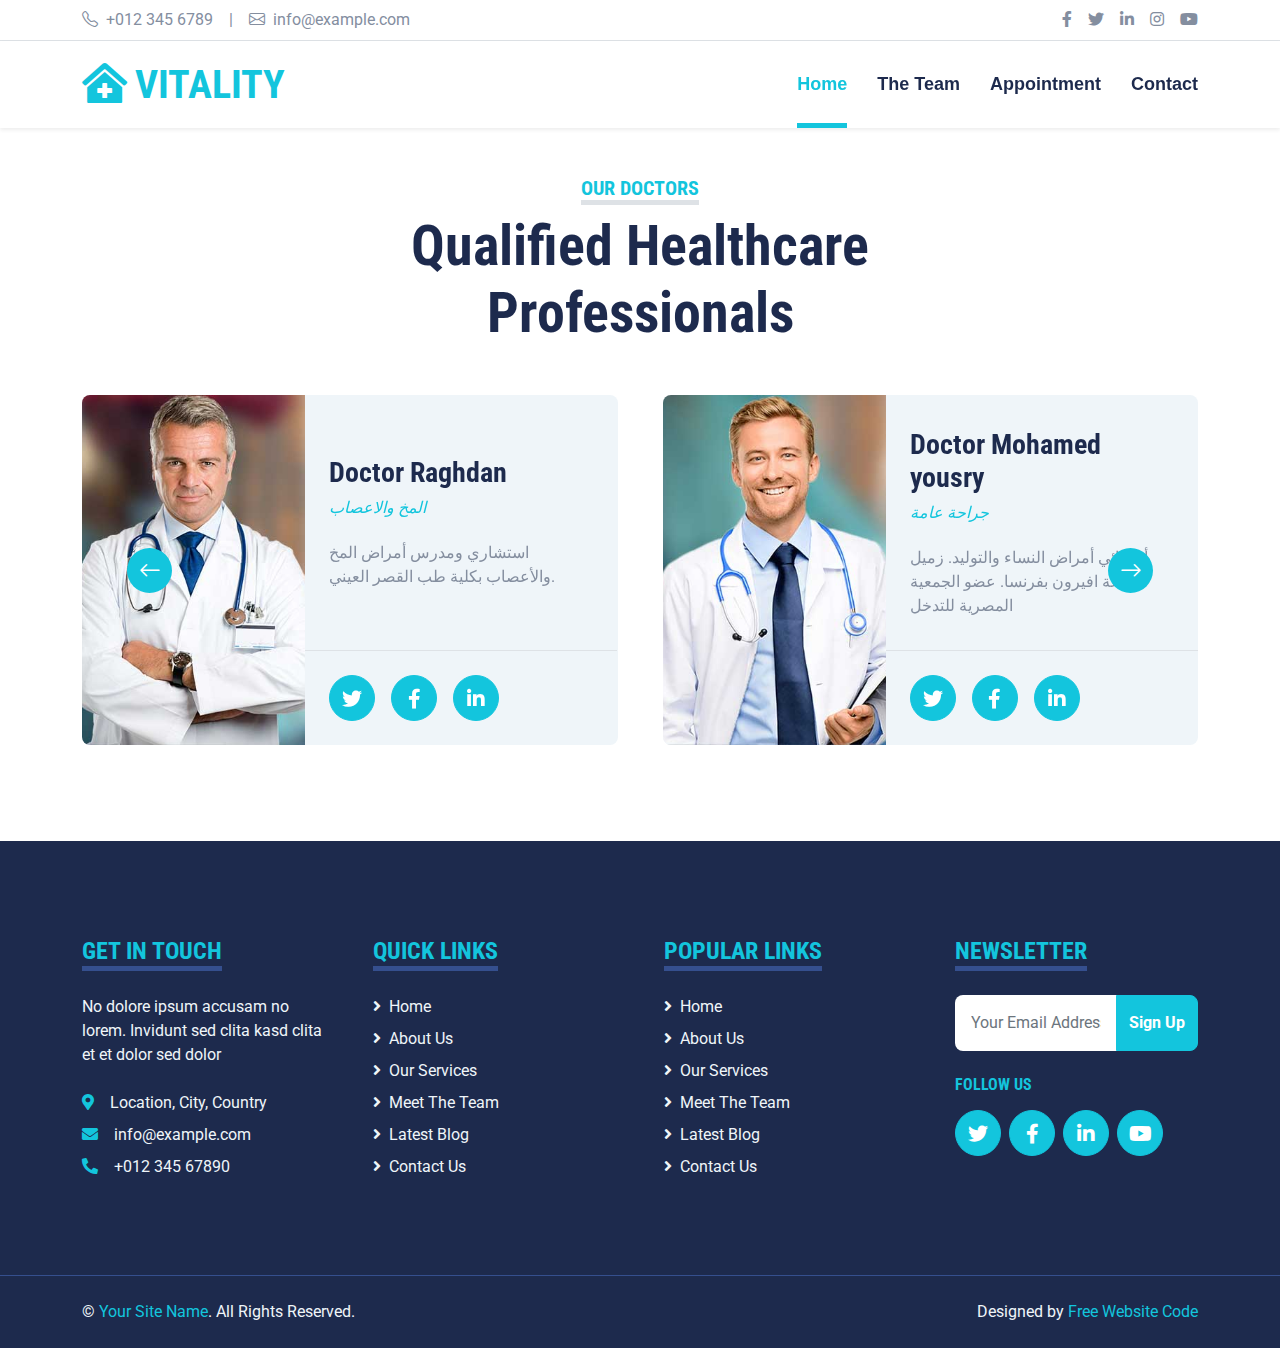
<file: hospital-website-template/team.html>
<!DOCTYPE html>
<html lang="en">

<head>
    <meta charset="utf-8">
    <title>MEDINOVA - Hospital Website Template</title>
    <meta content="width=device-width, initial-scale=1.0" name="viewport">
    <meta content="Free HTML Templates" name="keywords">
    <meta content="Free HTML Templates" name="description">

    <!-- Favicon -->
    <link href="img/favicon.ico" rel="icon">

    <!-- Google Web Fonts -->
    <link rel="preconnect" href="https://fonts.gstatic.com">
    <link href="https://fonts.googleapis.com/css2?family=Roboto+Condensed:wght@400;700&family=Roboto:wght@400;700&display=swap" rel="stylesheet">  

    <!-- Icon Font Stylesheet -->
    <link href="https://cdnjs.cloudflare.com/ajax/libs/font-awesome/5.15.0/css/all.min.css" rel="stylesheet">
    <link href="https://cdn.jsdelivr.net/npm/bootstrap-icons@1.4.1/font/bootstrap-icons.css" rel="stylesheet">

    <!-- Libraries Stylesheet -->
    <link href="lib/owlcarousel/assets/owl.carousel.min.css" rel="stylesheet">
    <link href="lib/tempusdominus/css/tempusdominus-bootstrap-4.min.css" rel="stylesheet" />

    <!-- Customized Bootstrap Stylesheet -->
    <link href="css/bootstrap.min.css" rel="stylesheet">

    <!-- Template Stylesheet -->
    <link href="css/style.css" rel="stylesheet">
</head>

<body>
    <!-- Topbar Start -->
    <div class="container-fluid py-2 border-bottom d-none d-lg-block">
        <div class="container">
            <div class="row">
                <div class="col-md-6 text-center text-lg-start mb-2 mb-lg-0">
                    <div class="d-inline-flex align-items-center">
                        <a class="text-decoration-none text-body pe-3" href=""><i class="bi bi-telephone me-2"></i>+012 345 6789</a>
                        <span class="text-body">|</span>
                        <a class="text-decoration-none text-body px-3" href=""><i class="bi bi-envelope me-2"></i>info@example.com</a>
                    </div>
                </div>
                <div class="col-md-6 text-center text-lg-end">
                    <div class="d-inline-flex align-items-center">
                        <a class="text-body px-2" href="https://facebook.com/freewebsitecode/">
                            <i class="fab fa-facebook-f"></i>
                        </a>
                        <a class="text-body px-2" href="https://freewebsitecode.com/">
                            <i class="fab fa-twitter"></i>
                        </a>
                        <a class="text-body px-2" href="https://freewebsitecode.com/">
                            <i class="fab fa-linkedin-in"></i>
                        </a>
                        <a class="text-body px-2" href="https://freewebsitecode.com/">
                            <i class="fab fa-instagram"></i>
                        </a>
                        <a class="text-body ps-2" href="https://youtube.com/freewebsitecode/">
                            <i class="fab fa-youtube"></i>
                        </a>
                    </div>
                </div>
            </div>
        </div>
    </div>
    <!-- Topbar End -->


    <!-- Navbar Start -->
    <div class="container-fluid sticky-top bg-white shadow-sm">
        <div class="container">
            <nav class="navbar navbar-expand-lg bg-white navbar-light py-3 py-lg-0">
                <a href="index.html" class="navbar-brand">
                    <h1 class="m-0 text-uppercase text-primary"><i class="fa fa-clinic-medical me-2"></i>Vitality</h1>
                </a>
                <button class="navbar-toggler" type="button" data-bs-toggle="collapse" data-bs-target="#navbarCollapse">
                    <span class="navbar-toggler-icon"></span>
                </button>
                <div class="collapse navbar-collapse" id="navbarCollapse">
                    <div class="navbar-nav ms-auto py-0">
                        <a href="index.html" class="nav-item nav-link active">Home</a>
                        <a href="team.html" class="nav-item nav-link">The Team</a>
                        <a href="appointment.html" class="nav-item nav-link">Appointment</a>
                        <a href="contact.html" class="nav-item nav-link">Contact</a>
                    </div>
                </div>
            </nav>
        </div>
    </div>
    <!-- Navbar End -->


    <!-- Team Start -->
    <div class="container-fluid py-5">
        <div class="container">
            <div class="text-center mx-auto mb-5" style="max-width: 500px;">
                <h5 class="d-inline-block text-primary text-uppercase border-bottom border-5">Our Doctors</h5>
                <h1 class="display-4">Qualified Healthcare Professionals</h1>
            </div>
            <div class="owl-carousel team-carousel position-relative">
                <div class="team-item">
                    <div class="row g-0 bg-light rounded overflow-hidden">
                        <div class="col-12 col-sm-5 h-100">
                            <img class="img-fluid h-100" src="img/team-1.jpg" style="object-fit: cover;">
                        </div>
                        <div class="col-12 col-sm-7 h-100 d-flex flex-column">
                            <div class="mt-auto p-4">
                                <h3>Doctor Raghdan</h3>
                                <h6 class="fw-normal fst-italic text-primary mb-4">المخ والاعصاب</h6>
                                <p class="m-0">استشاري ومدرس أمراض المخ والأعصاب بكلية طب القصر العيني.</p>
                            </div>
                            <div class="d-flex mt-auto border-top p-4">
                                <a class="btn btn-lg btn-primary btn-lg-square rounded-circle me-3" href="#"><i class="fab fa-twitter"></i></a>
                                <a class="btn btn-lg btn-primary btn-lg-square rounded-circle me-3" href="#"><i class="fab fa-facebook-f"></i></a>
                                <a class="btn btn-lg btn-primary btn-lg-square rounded-circle" href="#"><i class="fab fa-linkedin-in"></i></a>
                            </div>
                        </div>
                    </div>
                </div>
                <div class="team-item">
                    <div class="row g-0 bg-light rounded overflow-hidden">
                        <div class="col-12 col-sm-5 h-100">
                            <img class="img-fluid h-100" src="img/team-2.jpg" style="object-fit: cover;">
                        </div>
                        <div class="col-12 col-sm-7 h-100 d-flex flex-column">
                            <div class="mt-auto p-4">
                                <h3>Doctor Mohamed yousry</h3>
                                <h6 class="fw-normal fst-italic text-primary mb-4">جراحة عامة</h6>
                                <p class="m-0">أخصائي أمراض النساء والتوليد. زميل جامعة افيرون بفرنسا. عضو الجمعية المصرية للتدخل</p>
                            </div>
                            <div class="d-flex mt-auto border-top p-4">
                                <a class="btn btn-lg btn-primary btn-lg-square rounded-circle me-3" href="#"><i class="fab fa-twitter"></i></a>
                                <a class="btn btn-lg btn-primary btn-lg-square rounded-circle me-3" href="#"><i class="fab fa-facebook-f"></i></a>
                                <a class="btn btn-lg btn-primary btn-lg-square rounded-circle" href="#"><i class="fab fa-linkedin-in"></i></a>
                            </div>
                        </div>
                    </div>
                </div>
                <div class="team-item">
                    <div class="row g-0 bg-light rounded overflow-hidden">
                        <div class="col-12 col-sm-5 h-100">
                            <img class="img-fluid h-100" src="img/team-3.jpg" style="object-fit: cover;">
                        </div>
                        <div class="col-12 col-sm-7 h-100 d-flex flex-column">
                            <div class="mt-auto p-4">
                                <h3>Doctor Mariam </h3>
                                <h6 class="fw-normal fst-italic text-primary mb-4">الطب النفسي</h6>
                                <p class="m-0">استشاري ومدرس أمراض المخ والأعصاب بكلية طب القصر العيني.</p>
                            </div>
                            <div class="d-flex mt-auto border-top p-4">
                                <a class="btn btn-lg btn-primary btn-lg-square rounded-circle me-3" href="#"><i class="fab fa-twitter"></i></a>
                                <a class="btn btn-lg btn-primary btn-lg-square rounded-circle me-3" href="#"><i class="fab fa-facebook-f"></i></a>
                                <a class="btn btn-lg btn-primary btn-lg-square rounded-circle" href="#"><i class="fab fa-linkedin-in"></i></a>
                            </div>
                        </div>
                    </div>
                </div>
            </div>
        </div>
    </div>
    <!-- Team End -->


    <!-- Footer Start -->
    <div class="container-fluid bg-dark text-light mt-5 py-5">
        <div class="container py-5">
            <div class="row g-5">
                <div class="col-lg-3 col-md-6">
                    <h4 class="d-inline-block text-primary text-uppercase border-bottom border-5 border-secondary mb-4">Get In Touch</h4>
                    <p class="mb-4">No dolore ipsum accusam no lorem. Invidunt sed clita kasd clita et et dolor sed dolor</p>
                    <p class="mb-2"><i class="fa fa-map-marker-alt text-primary me-3"></i>Location, City, Country</p>
                    <p class="mb-2"><i class="fa fa-envelope text-primary me-3"></i>info@example.com</p>
                    <p class="mb-0"><i class="fa fa-phone-alt text-primary me-3"></i>+012 345 67890</p>
                </div>
                <div class="col-lg-3 col-md-6">
                    <h4 class="d-inline-block text-primary text-uppercase border-bottom border-5 border-secondary mb-4">Quick Links</h4>
                    <div class="d-flex flex-column justify-content-start">
                        <a class="text-light mb-2" href="#"><i class="fa fa-angle-right me-2"></i>Home</a>
                        <a class="text-light mb-2" href="#"><i class="fa fa-angle-right me-2"></i>About Us</a>
                        <a class="text-light mb-2" href="#"><i class="fa fa-angle-right me-2"></i>Our Services</a>
                        <a class="text-light mb-2" href="#"><i class="fa fa-angle-right me-2"></i>Meet The Team</a>
                        <a class="text-light mb-2" href="#"><i class="fa fa-angle-right me-2"></i>Latest Blog</a>
                        <a class="text-light" href="#"><i class="fa fa-angle-right me-2"></i>Contact Us</a>
                    </div>
                </div>
                <div class="col-lg-3 col-md-6">
                    <h4 class="d-inline-block text-primary text-uppercase border-bottom border-5 border-secondary mb-4">Popular Links</h4>
                    <div class="d-flex flex-column justify-content-start">
                        <a class="text-light mb-2" href="#"><i class="fa fa-angle-right me-2"></i>Home</a>
                        <a class="text-light mb-2" href="#"><i class="fa fa-angle-right me-2"></i>About Us</a>
                        <a class="text-light mb-2" href="#"><i class="fa fa-angle-right me-2"></i>Our Services</a>
                        <a class="text-light mb-2" href="#"><i class="fa fa-angle-right me-2"></i>Meet The Team</a>
                        <a class="text-light mb-2" href="#"><i class="fa fa-angle-right me-2"></i>Latest Blog</a>
                        <a class="text-light" href="#"><i class="fa fa-angle-right me-2"></i>Contact Us</a>
                    </div>
                </div>
                <div class="col-lg-3 col-md-6">
                    <h4 class="d-inline-block text-primary text-uppercase border-bottom border-5 border-secondary mb-4">Newsletter</h4>
                    <form action="">
                        <div class="input-group">
                            <input type="text" class="form-control p-3 border-0" placeholder="Your Email Address">
                            <button class="btn btn-primary">Sign Up</button>
                        </div>
                    </form>
                    <h6 class="text-primary text-uppercase mt-4 mb-3">Follow Us</h6>
                    <div class="d-flex">
                        <a class="btn btn-lg btn-primary btn-lg-square rounded-circle me-2" href="https://freewebsitecode.com/"><i class="fab fa-twitter"></i></a>
                        <a class="btn btn-lg btn-primary btn-lg-square rounded-circle me-2" href="https://facebook.com/freewebsitecode/"><i class="fab fa-facebook-f"></i></a>
                        <a class="btn btn-lg btn-primary btn-lg-square rounded-circle me-2" href="https://freewebsitecode.com/"><i class="fab fa-linkedin-in"></i></a>
                        <a class="btn btn-lg btn-primary btn-lg-square rounded-circle" href="https://youtube.com/freewebsitecode/"><i class="fab fa-youtube"></i></a>
                    </div>
                </div>
            </div>
        </div>
    </div>
    <div class="container-fluid bg-dark text-light border-top border-secondary py-4">
        <div class="container">
            <div class="row g-5">
                <div class="col-md-6 text-center text-md-start">
                    <p class="mb-md-0">&copy; <a class="text-primary" href="#">Your Site Name</a>. All Rights Reserved.</p>
                </div>
                <div class="col-md-6 text-center text-md-end">
                    <p class="mb-0">Designed by <a class="text-primary" href="https://freewebsitecode.com">Free Website Code</a></p>
                </div>
            </div>
        </div>
    </div>
    <!-- Footer End -->


    <!-- Back to Top -->
    <a href="#" class="btn btn-lg btn-primary btn-lg-square back-to-top"><i class="bi bi-arrow-up"></i></a>


    <!-- JavaScript Libraries -->
    <script src="https://code.jquery.com/jquery-3.4.1.min.js"></script>
    <script src="https://cdn.jsdelivr.net/npm/bootstrap@5.0.0/dist/js/bootstrap.bundle.min.js"></script>
    <script src="lib/easing/easing.min.js"></script>
    <script src="lib/waypoints/waypoints.min.js"></script>
    <script src="lib/owlcarousel/owl.carousel.min.js"></script>
    <script src="lib/tempusdominus/js/moment.min.js"></script>
    <script src="lib/tempusdominus/js/moment-timezone.min.js"></script>
    <script src="lib/tempusdominus/js/tempusdominus-bootstrap-4.min.js"></script>

    <!-- Template Javascript -->
    <script src="js/main.js"></script>
</body>

</html>
</file>
<file: hospital-website-template/css/style.css>
/********** Template CSS **********/
:root {
    --primary: #13C5DD;
    --secondary: #354F8E;
    --light: #EFF5F9;
    --dark: #1D2A4D;
}

.btn {
    font-weight: 700;
    transition: .5s;
}

.btn:hover {
    -webkit-box-shadow: 0 8px 6px -6px #555555;
    -moz-box-shadow: 0 8px 6px -6px #555555;
    box-shadow: 0 8px 6px -6px #555555;
}

.btn-primary {
    color: #FFFFFF;
}

.btn-square {
    width: 36px;
    height: 36px;
}

.btn-sm-square {
    width: 28px;
    height: 28px;
}

.btn-lg-square {
    width: 46px;
    height: 46px;
}

.btn-square,
.btn-sm-square,
.btn-lg-square {
    padding-left: 0;
    padding-right: 0;
    text-align: center;
}

.back-to-top {
    position: fixed;
    display: none;
    right: 30px;
    bottom: 0;
    border-radius: 50% 50% 0 0;
    z-index: 99;
}

.navbar-light .navbar-nav .nav-link {
    font-family: 'Jost', sans-serif;
    position: relative;
    margin-left: 30px;
    padding: 30px 0;
    font-size: 18px;
    font-weight: 700;
    color: var(--dark);
    outline: none;
    transition: .5s;
}

.navbar-light .navbar-nav .nav-link:hover,
.navbar-light .navbar-nav .nav-link.active {
    color: var(--primary);
}

@media (min-width: 992px) {
    .navbar-light .navbar-nav .nav-link::before {
        position: absolute;
        content: "";
        width: 0;
        height: 5px;
        bottom: 0;
        left: 50%;
        background: var(--primary);
        transition: .5s;
    }

    .navbar-light .navbar-nav .nav-link:hover::before,
    .navbar-light .navbar-nav .nav-link.active::before {
        width: 100%;
        left: 0;
    }
}

@media (max-width: 991.98px) {
    .navbar-light .navbar-nav .nav-link  {
        margin-left: 0;
        padding: 10px 0;
    }
}

.hero-header {
    background: url(../img/hero.jpg) top right no-repeat;
    background-size: cover;
}

.service-item {
    position: relative;
    height: 350px;
    padding: 0 30px;
    transition: .5s;
}

.service-item .service-icon {
    width: 150px;
    height: 100px;
    display: flex;
    align-items: center;
    justify-content: center;
    background: var(--primary);
    border-radius: 50%;
    transform: rotate(-14deg);
}

.service-item .service-icon i {
    transform: rotate(15deg);
}

.service-item a.btn {
    position: absolute;
    width: 60px;
    bottom: -48px;
    left: 50%;
    margin-left: -30px;
    opacity: 0;
}

.service-item:hover a.btn {
    bottom: -24px;
    opacity: 1;
}

.price-carousel::after {
    position: absolute;
    content: "";
    width: 100%;
    height: 50%;
    bottom: 0;
    left: 0;
    background: var(--primary);
    border-radius: 8px 8px 50% 50%;
    z-index: -1;
}

.price-carousel .owl-nav {
    margin-top: 35px;
    width: 100%;
    text-align: center;
    display: flex;
    justify-content: center;
}

.price-carousel .owl-nav .owl-prev,
.price-carousel .owl-nav .owl-next{
    position: relative;
    margin: 0 5px;
    width: 45px;
    height: 45px;
    display: flex;
    align-items: center;
    justify-content: center;
    color: var(--primary);
    background: #FFFFFF;
    font-size: 22px;
    border-radius: 45px;
    transition: .5s;
}

.price-carousel .owl-nav .owl-prev:hover,
.price-carousel .owl-nav .owl-next:hover {
    color: var(--dark);
}

@media (min-width: 576px) {
    .team-item .row {
        height: 350px;
    }
}

.team-carousel .owl-nav {
    position: absolute;
    padding: 0 45px;
    width: 100%;
    height: 45px;
    top: calc(50% - 22.5px);
    left: 0;
    display: flex;
    justify-content: space-between;
}

.team-carousel .owl-nav .owl-prev,
.team-carousel .owl-nav .owl-next {
    position: relative;
    width: 45px;
    height: 45px;
    display: flex;
    align-items: center;
    justify-content: center;
    color: #FFFFFF;
    background: var(--primary);
    border-radius: 45px;
    font-size: 22px;
    transition: .5s;
}

.team-carousel .owl-nav .owl-prev:hover,
.team-carousel .owl-nav .owl-next:hover {
    background: var(--dark);
}

.testimonial-carousel .owl-dots {
    margin-top: 15px;
    display: flex;
    align-items: center;
    justify-content: center;
}

.testimonial-carousel .owl-dot {
    position: relative;
    display: inline-block;
    margin: 0 5px;
    width: 20px;
    height: 20px;
    background: var(--light);
    border: 2px solid var(--primary);
    border-radius: 20px;
    transition: .5s;
}

.testimonial-carousel .owl-dot.active {
    width: 40px;
    height: 40px;
    background: var(--primary);
}

.testimonial-carousel .owl-item img {
    width: 150px;
    height: 150px;
}
</file>
<file: hospital-website-template/css/sign.css>
/* styles.css */

body {
    display: flex;
    justify-content: flex-start;
    align-items: center;
    height: 100vh;
    background: url(../img/hero.jpg);
    background-size: cover;
  }
  
  .container {
    max-width: 700px; /* Increase the max-width value as needed */
    padding: 100px;
    background: rgba(255, 255, 255, 0.8);
    border-radius: 5px;
    margin-left: 200px; /* Adjust the left margin as needed */
  }
  
  h2 {
    text-align: center;
    margin-bottom: 20px;
  }
  
  .form-group {
    margin-bottom: 15px;
  }
  
  label {
    display: block;
    font-weight: bold;
  }
  
  input[type="text"],
  input[type="password"] {
    width: 100%; /* Change the width as needed */
    padding: 10px;
    border: 1px solid #ccc;
    border-radius: 4px;
  }
  
  button[type="submit"] {
    display: block;
    width: 100%;
    padding: 10px;
    background-color: #13C5DD;
    color: #fff;
    border: none;
    border-radius: 4px;
    cursor: pointer;
  }
  
  button[type="submit"]:hover {
    background-color: #354F8E;
  }
  
  p {
    text-align: center;
    margin-top: 15px;
  }
  
  a {
    color: #13C5DD;
  }
  
  a:hover {
    color: #354F8E;
  }
</file>
